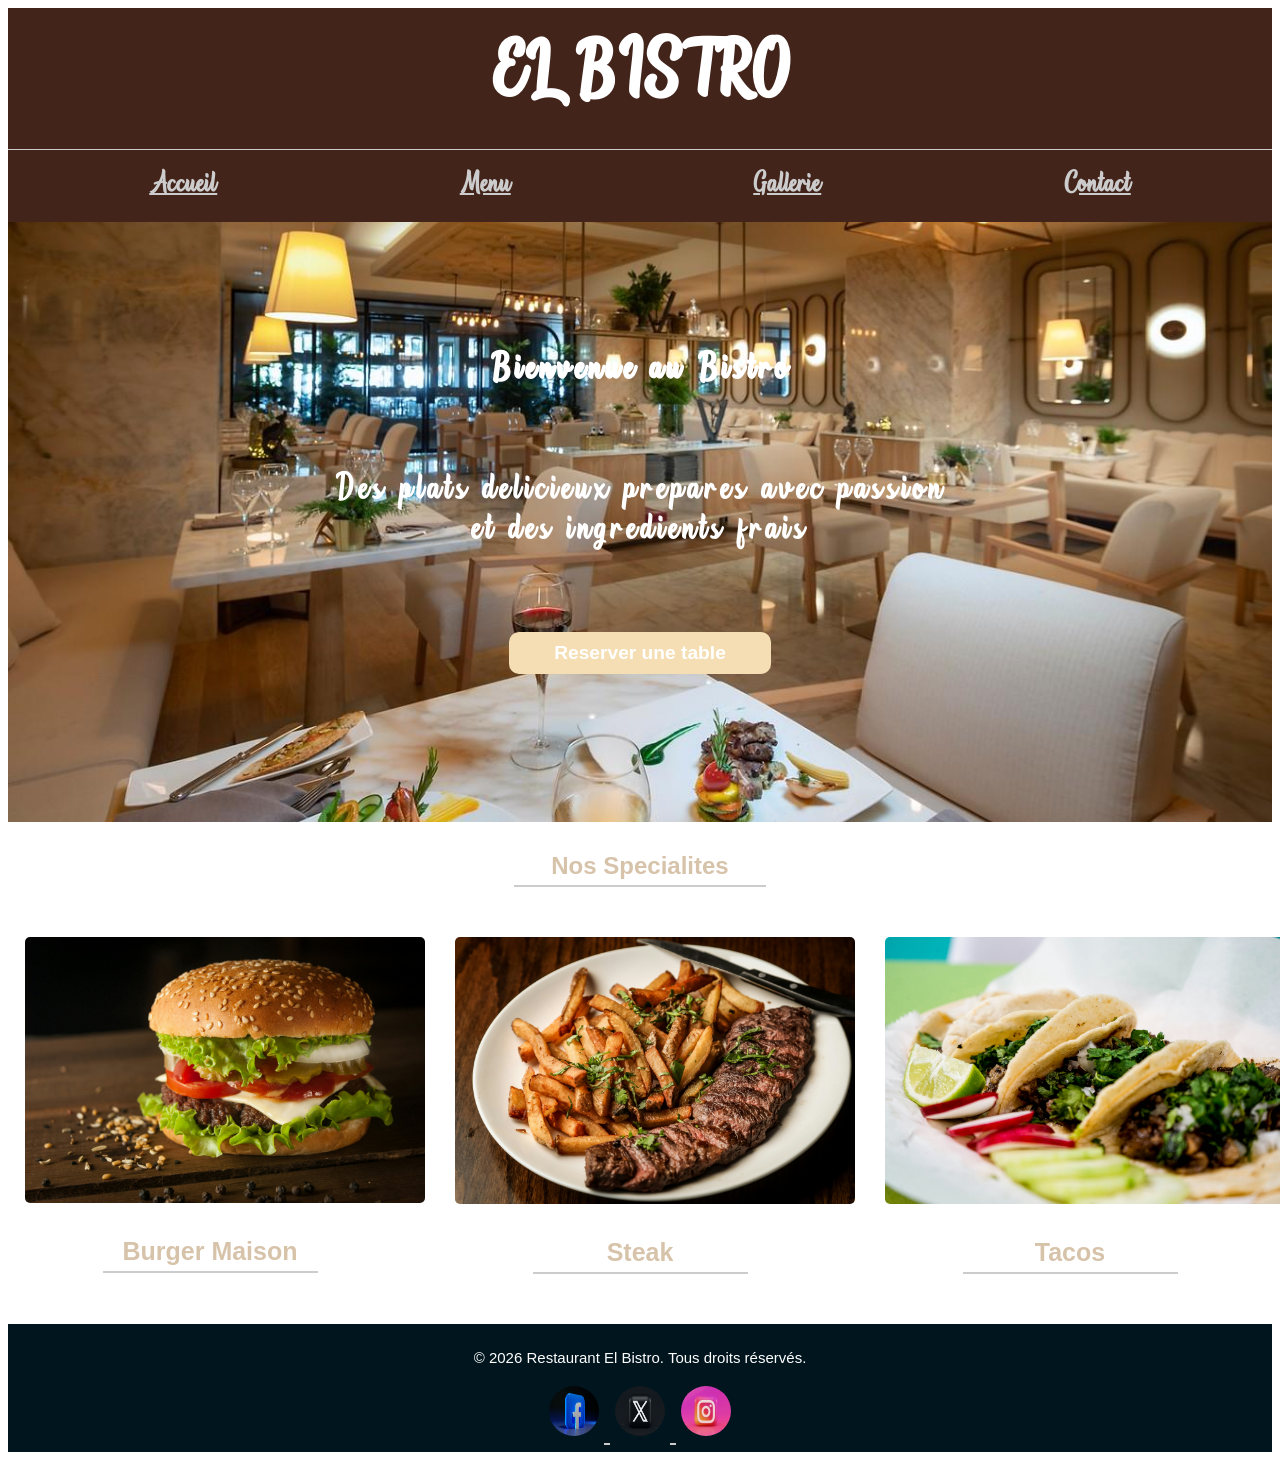
<file: index.html>
<!DOCTYPE html>
<html lang="fr">
<head>
    <meta charset="UTF-8">
    <meta name="viewport" content="width=device-width, initial-scale=1.0">
    <title>Restaurant</title>
    <link rel="stylesheet" href="index.css">
</head>
<body id="accueil">
    <header class="head">
      <h1 class="resto-name">EL BISTRO</h1>
        <div class="heady">
            <nav class="headyy"><a href="index.html">Accueil</a></nav>
            <nav class="headyy"><a href="Menu.html">Menu</a></nav>
            <nav class="headyy"><a href="Gallerie.html">Gallerie</a></nav>
            <nav class="headyy"><a href="Contact.html">Contact</a></nav>
        </div>  
    </header>
    <main id="main">
        <div class="back-text">
            <h3 class="texty">Bienvenue au Bistro</h3>
            <p class="texty">Des plats delicieux prepares avec passion<br> et des ingredients frais</p>
            <button class="btn1">Reserver une table</button>
        </div>
    </main>
        <h2 class="nos-spe">Nos Specialites</h2>
    <div class="block">
        <di class="img-nom">
            <img src="accueil-image/burger.jpg" alt="" class="plats">
            <h3 class="food-name">Burger Maison</h3>
         </di>
         <div  class="img-nom">
            <img src="accueil-image/steak.jpg" alt="" class="plats">
            <h3 class="food-name">Steak</h3>
        </div>
        <div  class="img-nom">
            <img src="accueil-image/tacos.jpg" alt="" class="plats">
            <h3 class="food-name">Tacos</h3>
        </div>
    </div>
    <footer id="foot">
        <div class="copyright">
            <p>© 2026 Restaurant El Bistro. Tous droits réservés.</p>
        </div>    
        <div class="reso-logo">
            <a href="#" target="_blank">
            <img src="accueil-image/facebook-logo.jpg" alt="le logo de facebook" class="reso">    
            <img src="accueil-image/x-logo.jpg" alt="le logo de x"  class="reso">
            <img src="accueil-image/insta-logo.jpg" alt="le logo de instagram"  class="reso">
            </a>
        </div>
    </footer>
</body>
</html>
</file>
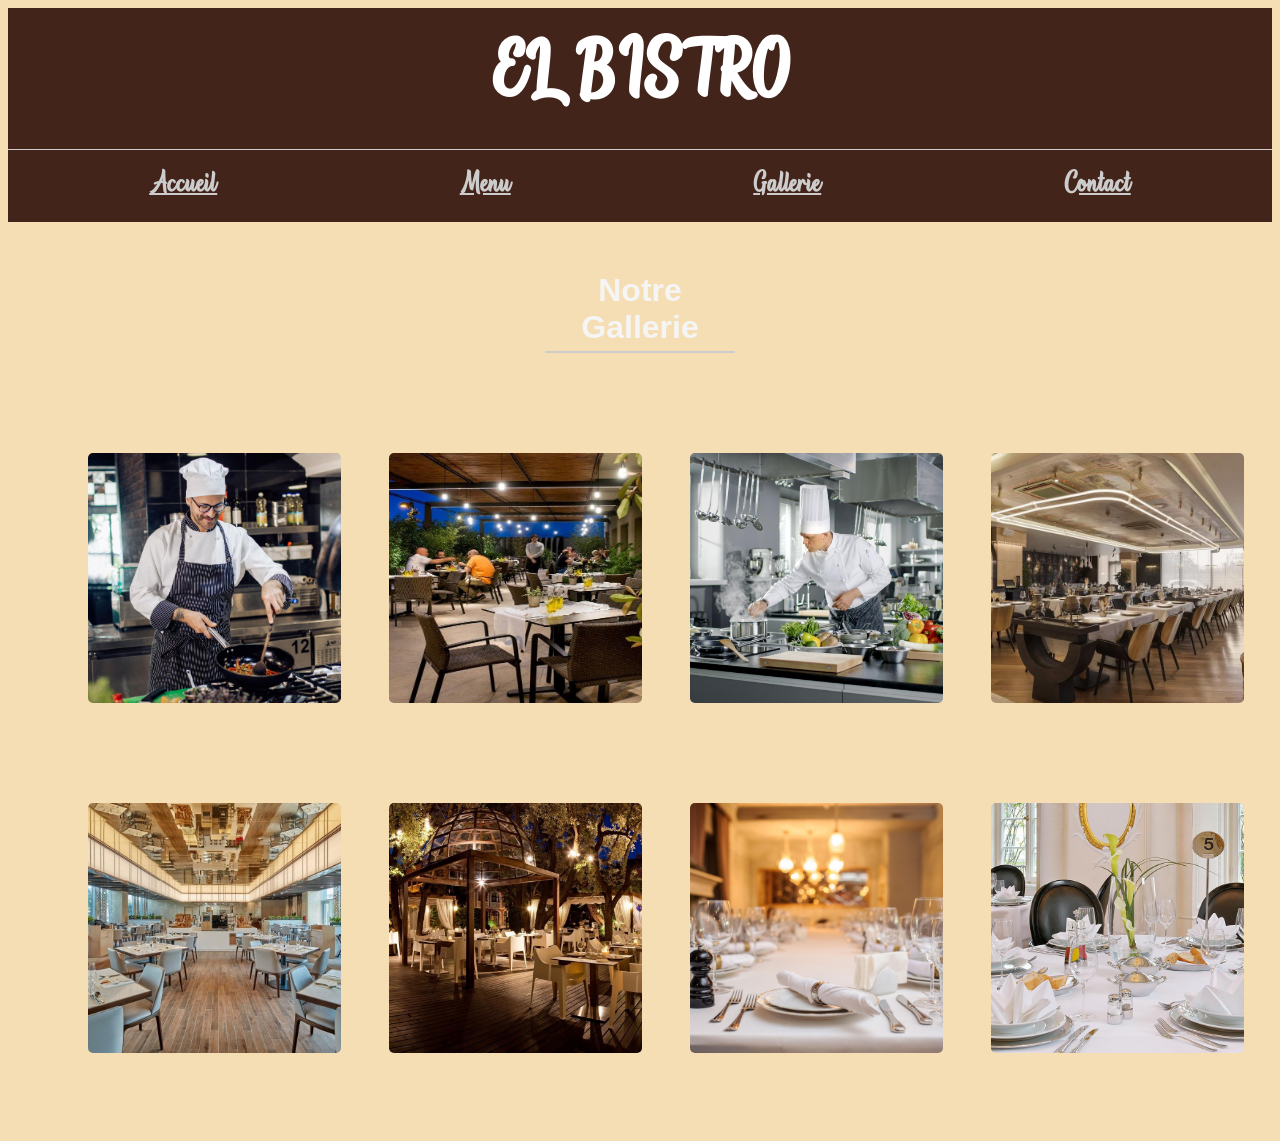
<file: Gallerie.html>
<!DOCTYPE html>
<html lang="fr">
<head>
    <meta charset="UTF-8">
    <meta name="viewport" content="width=device-width, initial-scale=1.0">
    <title>Gallerie</title>
    <link rel="stylesheet" href="gallerie.css">
</head>
<body>
    <h1 class="resto-name">EL BISTRO</h1>
    <div class="heady">
            <nav class="headyy"><a href="index.html">Accueil</a></nav>
            <nav class="headyy"><a href="Menu.html">Menu</a></nav>
            <nav class="headyy"><a href="Gallerie.html">Gallerie</a></nav>
            <nav class="headyy"><a href="Contact.html">Contact</a></nav>
    </div>
    <h1 class="no-me">Notre Gallerie</h1>
    <div class="galerie">
        <img src="gallerie-img/img1.jpg" alt="" class="galerie img">
         <img src="gallerie-img/img2.jpg" alt=""class="galerie img">
         <img src="gallerie-img/img3.jpg" alt="" class="galerie img">
          <img src="gallerie-img/img4.jpg" alt="" class="galerie img">
           <img src="gallerie-img/img5.jpg" alt="" class="galerie img">
            <img src="gallerie-img/img6.jpg" alt="" class="galerie img">
             <img src="gallerie-img/img7.jpg" alt="" class="galerie img">
              <img src="gallerie-img/img8.jpg" alt="" class="galerie img"> 
    </div>
</body>
</html>
</file>
<file: index.css>
.resto-name {
  text-align: center;
  background: #42241B;
  padding: 30px;
  margin-bottom: 0;
  border-bottom: 1px solid #ccc;
  color: white;
  font-family: deco;
  font-size: 60px;
  margin-top: 0;
}
.heady {
  display: flex;
  justify-content: space-around;
  background: #42241B;
  padding: 20px;
  
}
main {
    height: 100vh;
    background-image: url("accueil-image/resto image.jpg");
    background-size: cover;
    background-position: center;
    background-repeat: no-repeat;
    display: grid;
    color: white;
    padding:  50px;
    height: 500px;
}
.back-text {
  text-align: center;
}
.texty {
  margin: 80px;
  font-size: 30px;
  font-family: deco;
  letter-spacing: 4px;
}
@font-face {
  src: url('Astonia_Demo.otf');
  font-family: deco;
}
.btn1 {
  padding: 10px 45px;
    border-radius: 10px;
    background: wheat;
    color: white;
    font-size: larger;
    font-weight: bold;
    font-family: "Roboto", sans-serif;
    border: #ccc;
    cursor: pointer;
    margin-bottom: 20px;
  
}
a {
  color: #ccc;
  font-size: 24px;
  font-family: deco;
}
  
.plats {
 width: 400px;
 
  
   border-radius:5px ;
   margin-right:px;
   margin-left:30px;
   
   
}
.block {
 text-align: center;
 display: flex;
 justify-content: center;
 
}

.nos-spe {
  text-align: center;
  margin: 30px auto 50px auto;
  border-bottom: 2px solid #ccc;
  width: 20%;
  color: #D7C3AA;
  font-family: "Roboto", sans-serif;
  padding-bottom: 5px;
}
 .food-name{
   margin: 30px auto 50px auto;
  border-bottom: 2px solid #ccc;
  width: 50%;
  color: #D7C3AA;
  font-size: 25px;
  font-family: "Roboto", sans-serif;
  padding-bottom: 5px;
}
.copyright {
  text-align: center;
  font-family: "Roboto", sans-serif;
  font-size: 15px;
  padding-top: 10px;
}
.reso {
  width: 50px;
  height: 50px;
  border-radius: 50px;
  margin: 5px;
}
#foot {
  text-align: center;
  background: #00151E;
  color: white;
}
</file>
<file: gallerie.css>
.galerie {
    display:grid;
    grid-template-columns:repeat(4,minmax(250px,1fr));
    gap:20px;
    padding:40px;
   
}
.galerie img {
     width:90%;
    height:250px;
    object-fit: cover;
    border-radius:45px;
    transition:.3s;
    overflow: hidden;
}
.galerie img:hover {
   transform: scale(1.3);
}

.resto-name {
  text-align: center;
  background: #42241B;
  padding: 30px;
  margin-bottom: 0;
  border-bottom: 1px solid #ccc;
  color: white;
  font-family: deco;
  font-size: 60px;
  margin-top: 0;
}
.heady {
  display: flex;
  justify-content: space-around;
  background: #42241B;
  padding: 20px;
  font-family: deco;
  font-size: 24px;
  
}
@font-face {
  src: url('Astonia_Demo.otf');
  font-family: deco;
}
a {
  color: #ccc;
  font-size: 24px;
  font-family: deco;
}

a:active {
    color: black;
}
.no-me{
    text-align: center;
  margin: 50px auto 20px auto;
  border-bottom: 2px solid #ccc;
  width: 15%;
  color: whitesmoke;
  font-family: "Roboto", sans-serif;
  padding-bottom: 5px;

    
}
body {
    background: wheat;
}
</file>
